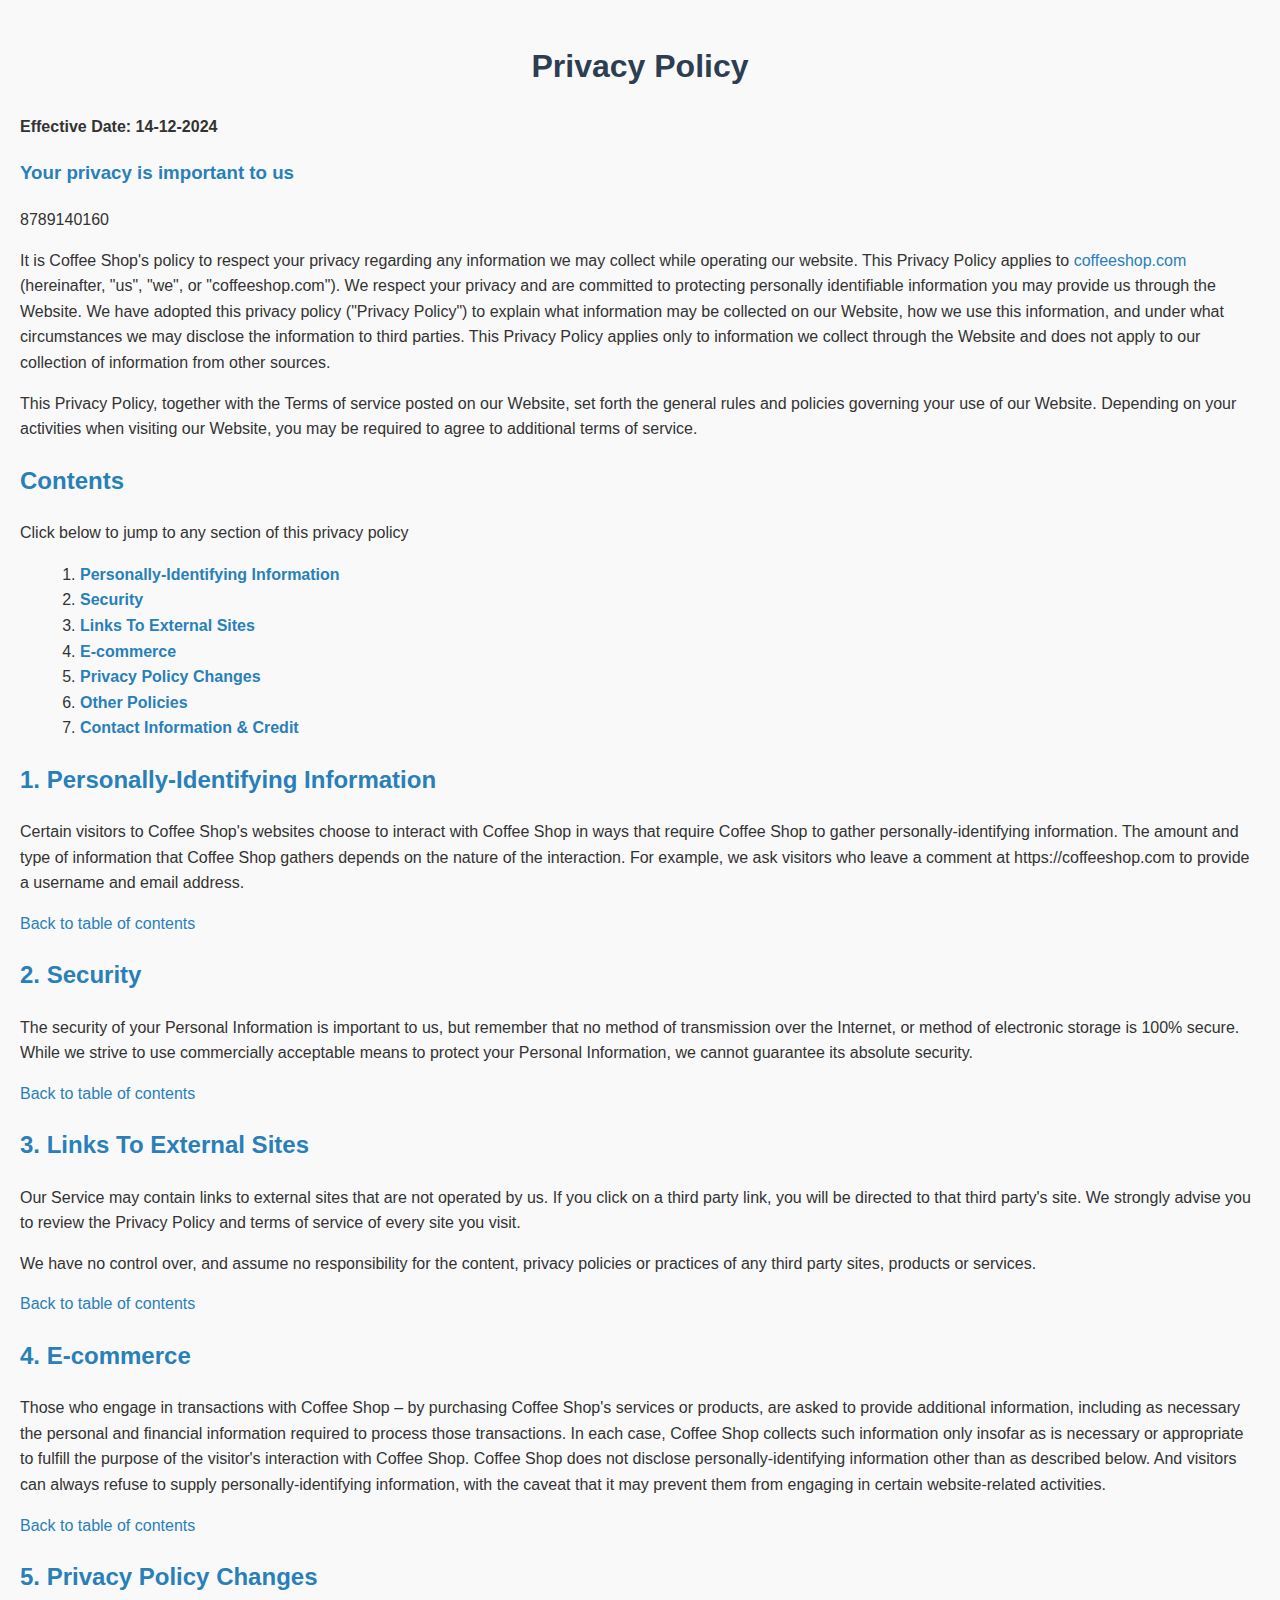
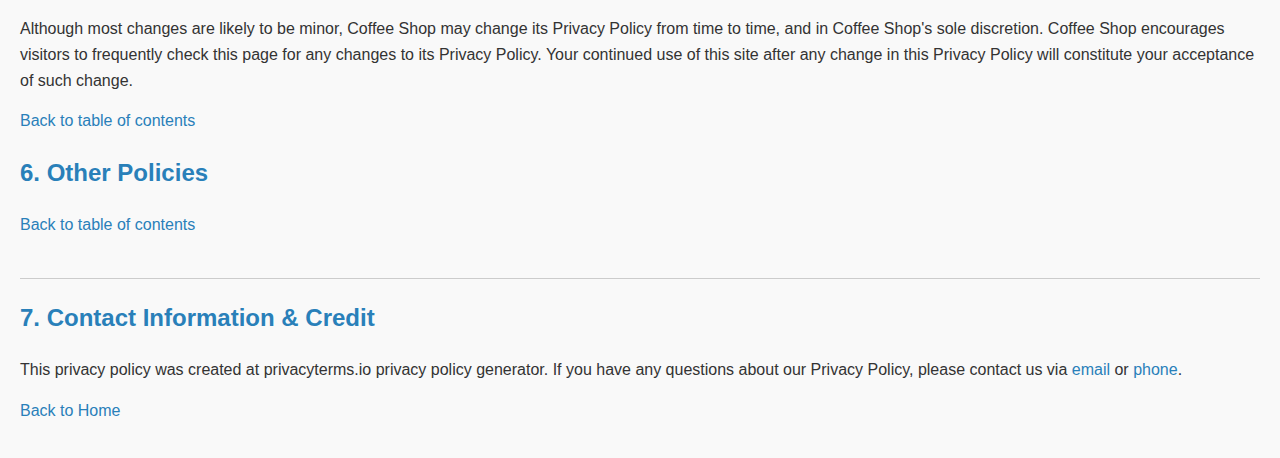
<file: privacy.html>
<!DOCTYPE html>
<html lang="en">
<head>
    <style>
        /* General Styles */
body {
    font-family: Arial, sans-serif;
    line-height: 1.6;
    margin: 0;
    padding: 20px;
    background-color: #f9f9f9;
    color: #333;
}

h1 {
    text-align: center;
    color: #2c3e50;
}

h2, h3 {
    color: #2980b9;
}

p {
    margin: 15px 0;
}

/* Table of Contents */
#tableofcontents {
    margin: 20px 0;
}

ol {
    margin-left: 20px;
}

/* Links */
a {
    color: #2980b9;
    text-decoration: none;
}

a:hover {
    text-decoration: underline;
}

/* Back to Table of Contents */
.back-to-toc {
    margin-top: 20px;
    font-weight: bold;
}

/* Contact Information */
#Credit {
    margin-top: 40px;
    border-top: 1px solid #ccc;
    padding-top: 20px;
}

/* Responsive Design */
@media (max-width: 600px) {
    body {
        padding: 10px;
    }

    h1 {
        font-size: 1.5em;
    }

    h2 {
        font-size: 1.2em;
    }

    h3 {
        font-size: 1.1em;
    }
}
    </style>
    <meta charset="UTF-8">
    <meta name="viewport" content="width=device-width, initial-scale=1.0">
    <title>Privacy Policy</title>
</head>
<body>
    
                
<h1 class="text-center">Privacy Policy</h1>


<p><strong>Effective Date: 14-12-2024</strong></p>
<h3>Your privacy is important to us</h3>

    
    
    8789140160


<p>It is Coffee Shop's policy to respect your privacy regarding any information we may collect while operating our website. This Privacy Policy applies to <a href="https://coffeeshop.com"> coffeeshop.com</a> (hereinafter, "us", "we", or "coffeeshop.com"). We respect your privacy and are committed to protecting personally identifiable information you may provide us through the Website. We have adopted this privacy policy ("Privacy Policy") to explain what information may be collected on our Website, how we use this information, and under what circumstances we may disclose the information to third parties. This Privacy Policy applies only to information we collect through the Website and does not apply to our collection of information from other sources.</p>
<p>This Privacy Policy, together with the Terms of service posted on our Website, set forth the general rules and policies governing your use of our Website. Depending on your activities when visiting our Website, you may be required to agree to additional terms of service.</p><h2 id="tableofcontents">Contents</h2>
<p>Click below to jump to any section of this privacy policy</p>
<ol type="1">
    <li><a href="#PII"><strong>Personally-Identifying Information</strong></a>
</li>
    <li><a href="#Security"><strong>Security</strong></a>
</li>
    <li><a href="#ExternalLinks"><strong>Links To External Sites</strong></a>
</li>
    <li><a href="#Ecommerce"><strong>E-commerce</strong></a>
</li>
    <li><a href="#Changes"><strong>Privacy Policy Changes</strong></a>
</li>
    <li><a href="#Custom"><strong>Other Policies</strong></a>
</li>
    <li><a href="#Credit"><strong>Contact Information &amp; Credit</strong></a>
</li>

</ol>
<h2 id="PII">1. Personally-Identifying Information</h2><p>Certain visitors to Coffee Shop's websites choose to interact with Coffee Shop in ways that require Coffee Shop to gather personally-identifying information. The amount and type of information that Coffee Shop gathers depends on the nature of the interaction. For example, we ask visitors who leave a comment at https://coffeeshop.com to provide a username and email address.</p>

<p><a href="#tableofcontents">Back to table of contents</a></p><h2 id="Security">2. Security</h2><p>The security of your Personal Information is important to us, but remember that no method of transmission over the Internet, or method of electronic storage is 100% secure. While we strive to use commercially acceptable means to protect your Personal Information, we cannot guarantee its absolute security.</p>

<p><a href="#tableofcontents">Back to table of contents</a></p><h2 id="ExternalLinks">3. Links To External Sites</h2><p>Our Service may contain links to external sites that are not operated by us. If you click on a third party link, you will be directed to that third party's site. We strongly advise you to review the Privacy Policy and terms of service of every site you visit.</p>
<p>We have no control over, and assume no responsibility for the content, privacy policies or practices of any third party sites, products or services.</p>

<p><a href="#tableofcontents">Back to table of contents</a></p><h2 id="Ecommerce">4. E-commerce</h2><p>Those who engage in transactions with Coffee Shop – by purchasing Coffee Shop's services or products, are asked to provide additional information, including as necessary the personal and financial information required to process those transactions. In each case, Coffee Shop collects such information only insofar as is necessary or appropriate to fulfill the purpose of the visitor's interaction with Coffee Shop. Coffee Shop does not disclose personally-identifying information other than as described below. And visitors can always refuse to supply personally-identifying information, with the caveat that it may prevent them from engaging in certain website-related activities.</p>

<p><a href="#tableofcontents">Back to table of contents</a></p><h2 id="Changes">5. Privacy Policy Changes</h2><p>Although most changes are likely to be minor, Coffee Shop may change its Privacy Policy from time to time, and in Coffee Shop's sole discretion. Coffee Shop encourages visitors to frequently check this page for any changes to its Privacy Policy. Your continued use of this site after any change in this Privacy Policy will constitute your acceptance of such change.</p>

<p><a href="#tableofcontents">Back to table of contents</a></p><h2 id="Custom">6. Other Policies</h2>



<p><a href="#tableofcontents">Back to table of contents</a></p><h2 id="Credit">7. Contact Information &amp; Credit</h2><p>This privacy policy was created at <a style="color:inherit;text-decoration:none;" href="https://privacyterms.io/privacy-policy-generator/" title="Privacy policy generator" target="_blank">privacyterms.io privacy policy generator</a>. If you have any questions about our Privacy Policy, please contact us via <a href="mailto:rajsingh555554@gamil.com">email</a> or <a href="tel:8789140160">phone</a>.</p>

<p><a href="index.html">Back to Home</a></p>            
    
</body>
</html>
</file>
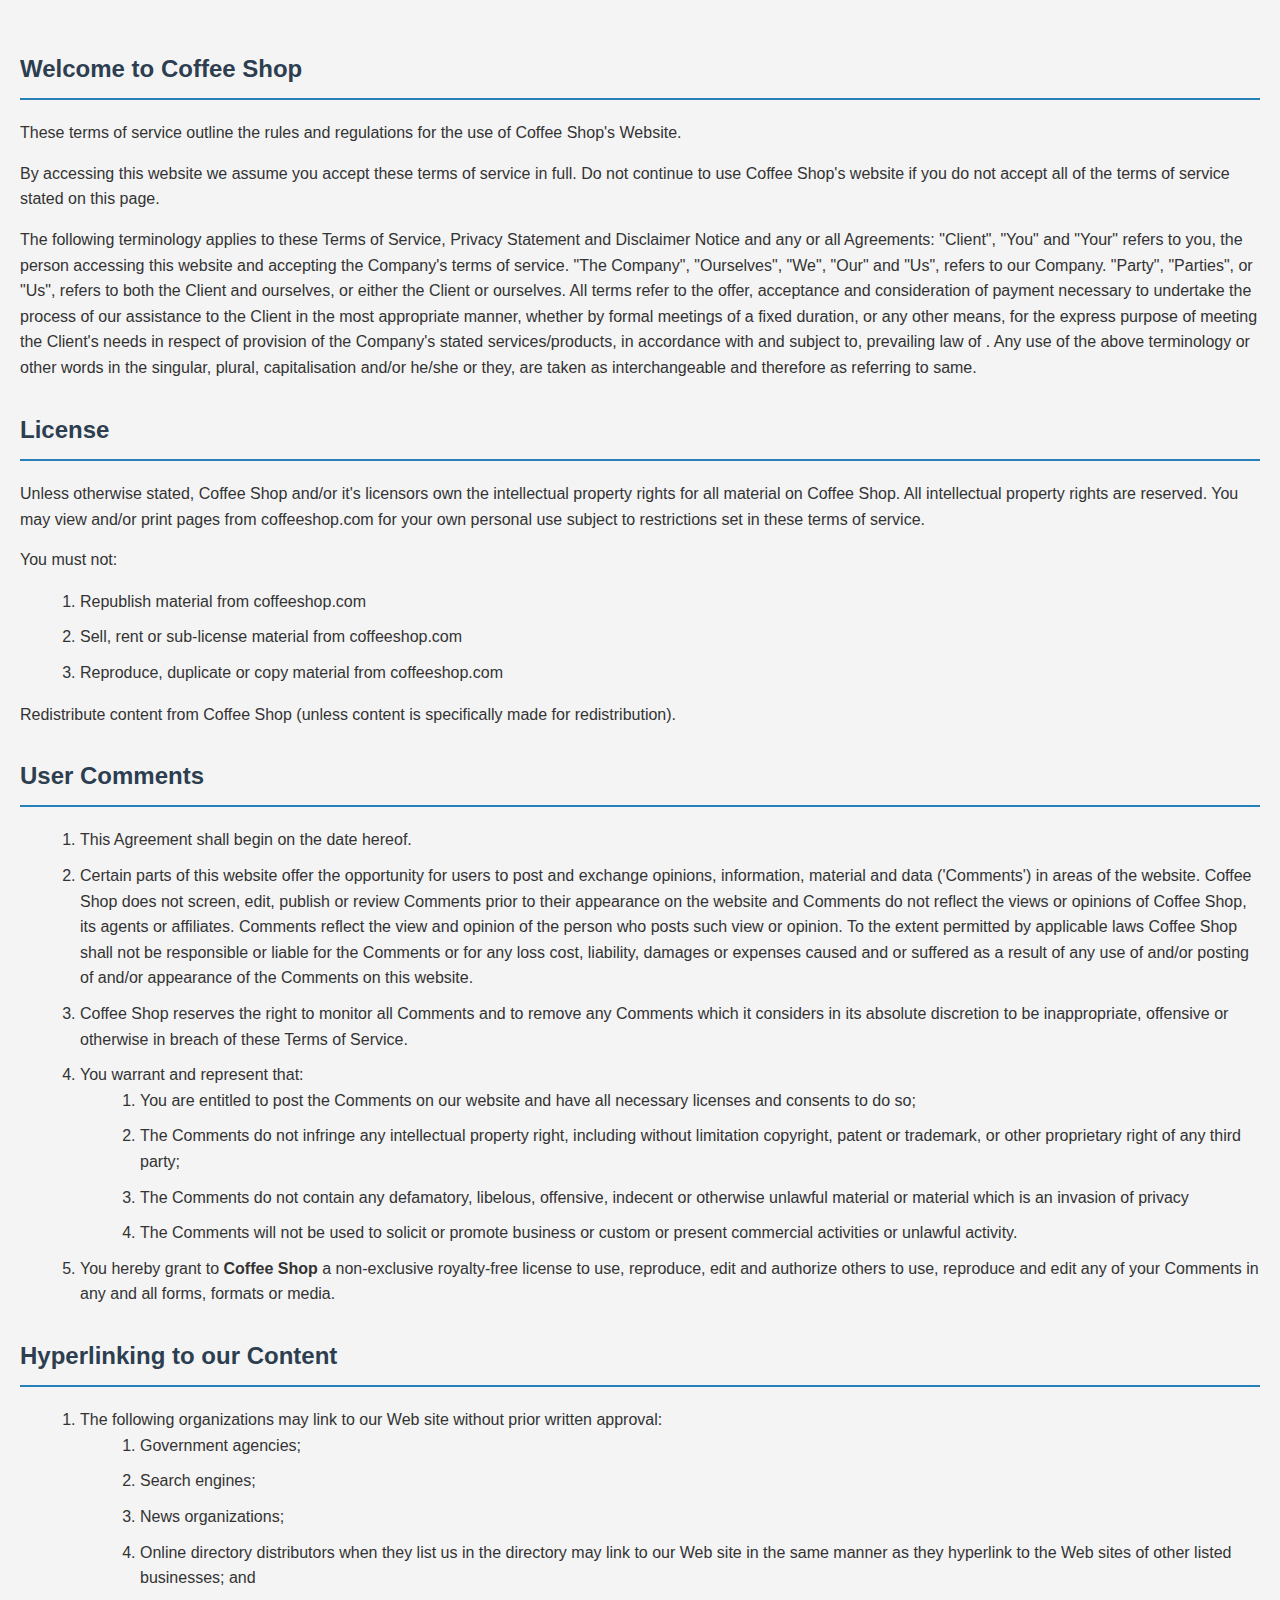
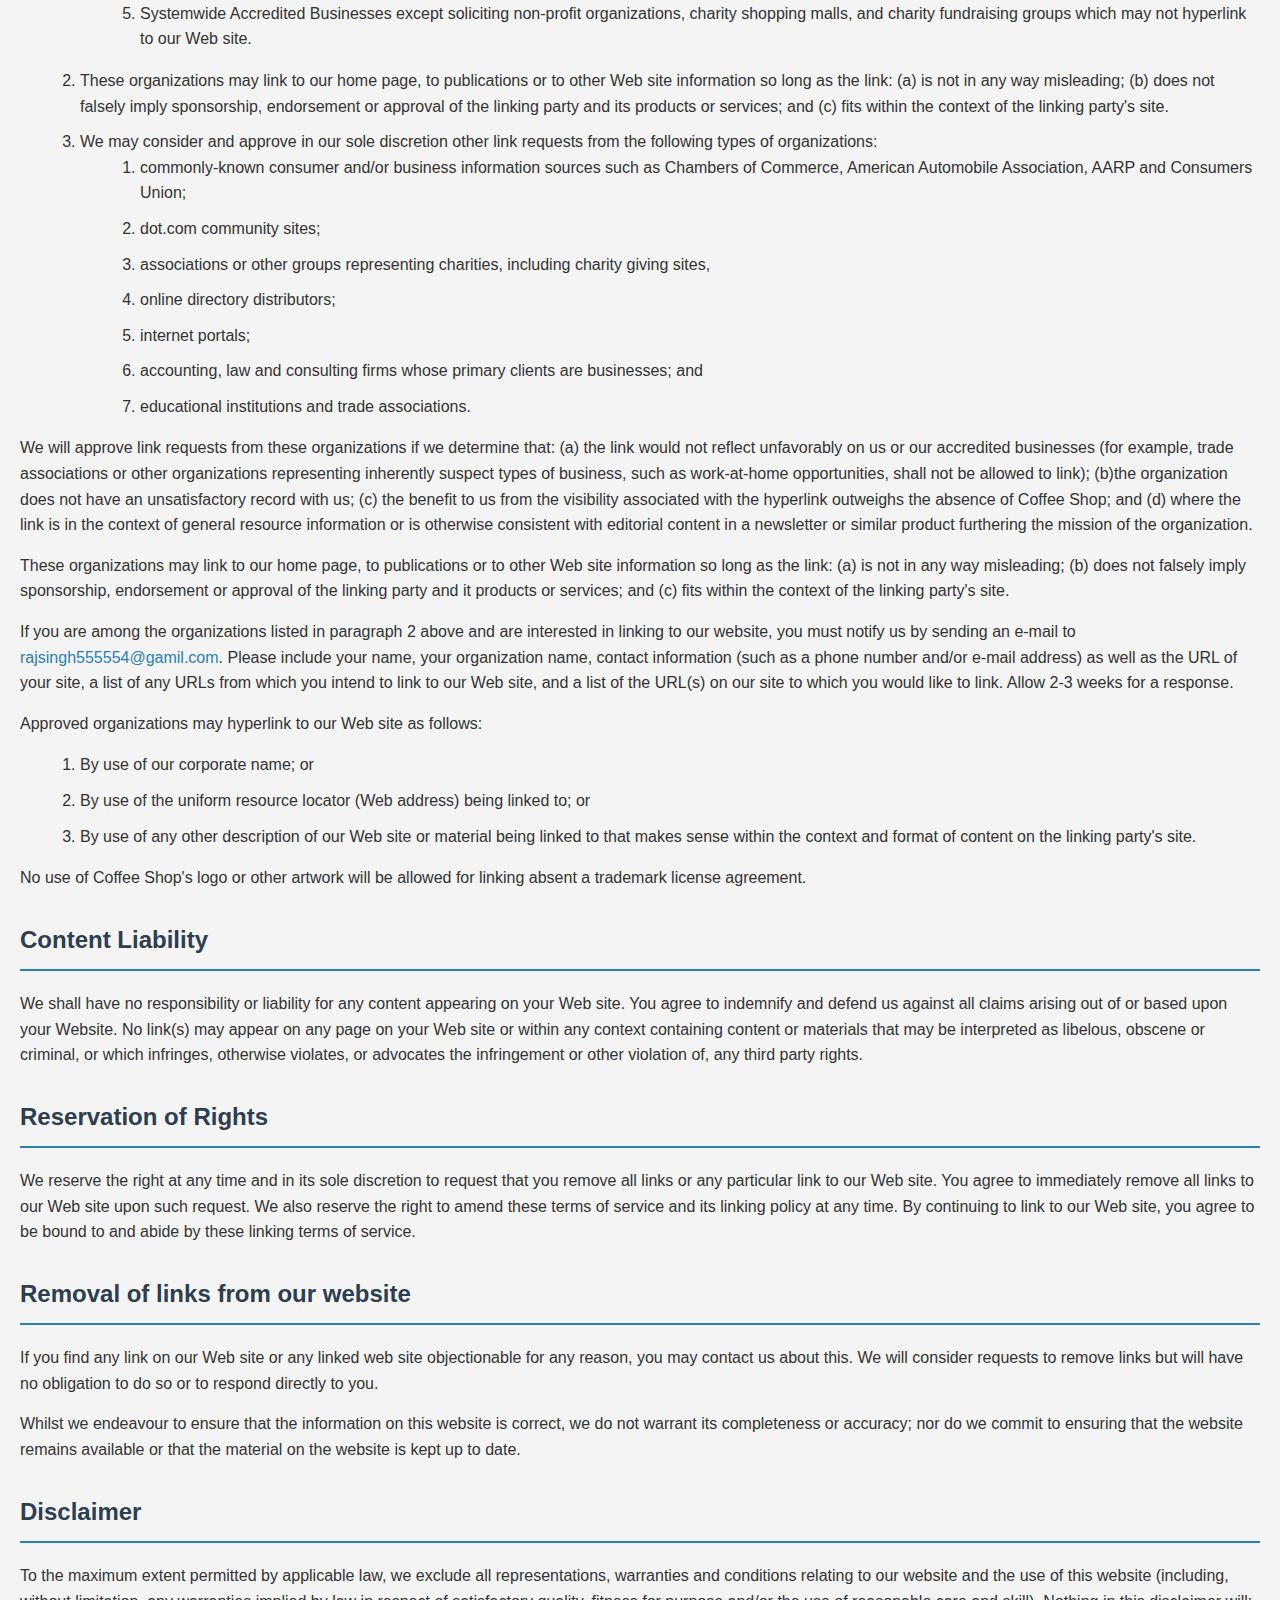
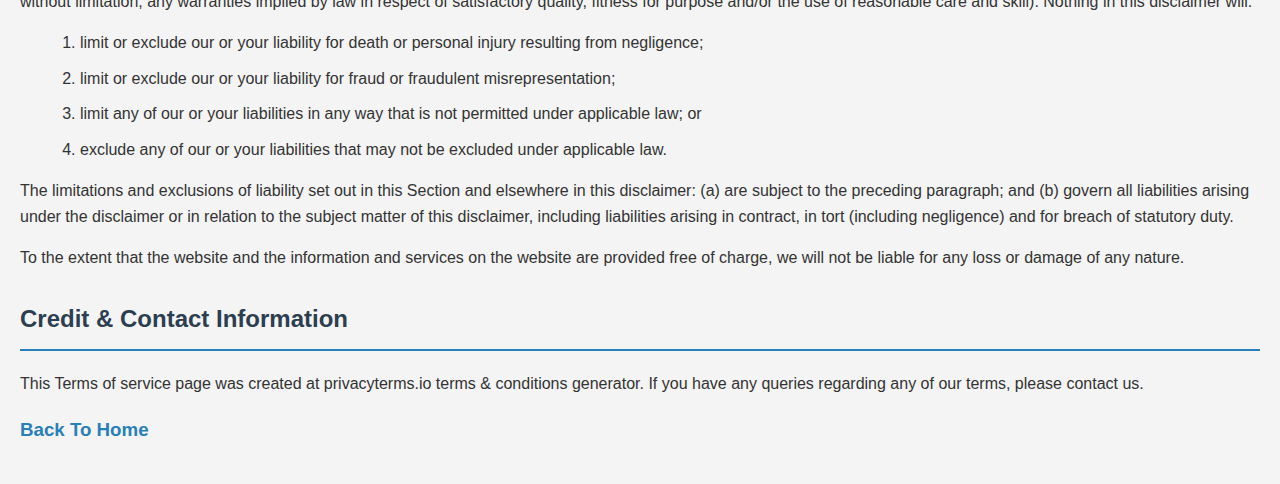
<file: terms.html>
<!DOCTYPE html>
<html lang="en">
<head>
    <style>
        /* General Styles */
body {
    font-family: 'Arial', sans-serif;
    line-height: 1.6;
    margin: 0;
    padding: 20px;
    background-color: #f4f4f4;
    color: #333;
}

h2 {
    color: #2c3e50;
    border-bottom: 2px solid #2980b9;
    padding-bottom: 10px;
    margin-top: 30px;
}

h3 {
    color: #2980b9;
}

p {
    margin: 15px 0;
}

ol {
    margin-left: 20px;
}

/* Links */
a {
    color: #2980b9;
    text-decoration: none;
}

a:hover {
    text-decoration: underline;
}

/* List Styles */
ol li {
    margin-bottom: 10px;
}

/* Back to Table of Contents */
.back-to-toc {
    margin-top: 20px;
    font-weight: bold;
}

/* Contact Information */
#Credit {
    margin-top: 40px;
    border-top: 1px solid #ccc;
    padding-top: 20px;
}

/* Responsive Design */
@media (max-width: 600px) {
    body {
        padding: 10px;
    }

    h2 {
        font-size: 1.5em;
    }

    h3 {
        font-size: 1.2em;
    }
}
    </style>
    <meta charset="UTF-8">
    <meta name="viewport" content="width=device-width, initial-scale=1.0">
    <title>Terms & Conditions</title>
</head>
<body>
    
    <h2>Welcome to Coffee Shop</h2>
    <p>These terms of service outline the rules and regulations for the use of Coffee Shop's Website.</p>
    
    
    <p>By accessing this website we assume you accept these terms of service in full. Do not continue to use 
        Coffee Shop's website if you do not accept all of the terms of service stated on this page.</p>
    <p>The following terminology applies to these Terms of Service, Privacy Statement and Disclaimer Notice and 
        any or all Agreements: "Client", "You" and "Your" refers to you, the person accessing this website
        and accepting the Company's terms of service. "The Company", "Ourselves", "We", "Our" and "Us", refers
        to our Company. "Party", "Parties", or "Us", refers to both the Client and ourselves, or either the Client
        or ourselves. All terms refer to the offer, acceptance and consideration of payment necessary to undertake
        the process of our assistance to the Client in the most appropriate manner, whether by formal meetings
        of a fixed duration, or any other means, for the express purpose of meeting the Client's needs in respect
        of provision of the Company's stated services/products, in accordance with and subject to, prevailing law
        of . Any use of the above terminology or other words in the singular, plural,
        capitalisation and/or he/she or they, are taken as interchangeable and therefore as referring to same.</p>
    
    
    
    
    <h2>License</h2>
    <p>Unless otherwise stated, Coffee Shop and/or it's licensors own the intellectual property rights for
        all material on Coffee Shop. All intellectual property rights are reserved. You may view and/or print
        pages from coffeeshop.com for your own personal use subject to restrictions set in these terms of service.</p>
    <p>You must not:</p>
    <ol>
        <li>Republish material from coffeeshop.com</li>
        <li>Sell, rent or sub-license material from coffeeshop.com</li>
        <li>Reproduce, duplicate or copy material from coffeeshop.com</li>
    </ol>
    <p>Redistribute content from Coffee Shop (unless content is specifically made for redistribution).</p>
    
    
    <h2>User Comments</h2>
    <ol>
        <li>This Agreement shall begin on the date hereof.</li>
        <li>Certain parts of this website offer the opportunity for users to post and exchange opinions, information,
            material and data ('Comments') in areas of the website. Coffee Shop does not screen, edit, publish
            or review Comments prior to their appearance on the website and Comments do not reflect the views or
            opinions of Coffee Shop, its agents or affiliates. Comments reflect the view and opinion of the
            person who posts such view or opinion. To the extent permitted by applicable laws Coffee Shop shall
            not be responsible or liable for the Comments or for any loss cost, liability, damages or expenses caused
            and or suffered as a result of any use of and/or posting of and/or appearance of the Comments on this
            website.</li>
        <li>Coffee Shop reserves the right to monitor all Comments and to remove any Comments which it considers
            in its absolute discretion to be inappropriate, offensive or otherwise in breach of these Terms of Service.</li>
        <li>You warrant and represent that:
            <ol>
                <li>You are entitled to post the Comments on our website and have all necessary licenses and consents to
                    do so;</li>
                <li>The Comments do not infringe any intellectual property right, including without limitation copyright,
                    patent or trademark, or other proprietary right of any third party;</li>
                <li>The Comments do not contain any defamatory, libelous, offensive, indecent or otherwise unlawful material
                    or material which is an invasion of privacy</li>
                <li>The Comments will not be used to solicit or promote business or custom or present commercial activities
                    or unlawful activity.</li>
            </ol>
        </li>
        <li>You hereby grant to <strong>Coffee Shop</strong> a non-exclusive royalty-free license to use, reproduce,
            edit and authorize others to use, reproduce and edit any of your Comments in any and all forms, formats
            or media.</li>
    </ol>
    <h2>Hyperlinking to our Content</h2>
    <ol>
        <li>The following organizations may link to our Web site without prior written approval:
            <ol>
                <li>Government agencies;</li>
                <li>Search engines;</li>
                <li>News organizations;</li>
                <li>Online directory distributors when they list us in the directory may link to our Web site in the same
                    manner as they hyperlink to the Web sites of other listed businesses; and</li>
                <li>Systemwide Accredited Businesses except soliciting non-profit organizations, charity shopping malls,
                    and charity fundraising groups which may not hyperlink to our Web site.</li>
            </ol>
        </li>
    </ol>
    <ol start="2">
        <li>These organizations may link to our home page, to publications or to other Web site information so long
            as the link: (a) is not in any way misleading; (b) does not falsely imply sponsorship, endorsement or
            approval of the linking party and its products or services; and (c) fits within the context of the linking
            party's site.
        </li>
        <li>We may consider and approve in our sole discretion other link requests from the following types of organizations:
            <ol>
                <li>commonly-known consumer and/or business information sources such as Chambers of Commerce, American
                    Automobile Association, AARP and Consumers Union;</li>
                <li>dot.com community sites;</li>
                <li>associations or other groups representing charities, including charity giving sites,</li>
                <li>online directory distributors;</li>
                <li>internet portals;</li>
                <li>accounting, law and consulting firms whose primary clients are businesses; and</li>
                <li>educational institutions and trade associations.</li>
            </ol>
        </li>
    </ol>
    <p>We will approve link requests from these organizations if we determine that: (a) the link would not reflect
        unfavorably on us or our accredited businesses (for example, trade associations or other organizations
        representing inherently suspect types of business, such as work-at-home opportunities, shall not be allowed
        to link); (b)the organization does not have an unsatisfactory record with us; (c) the benefit to us from
        the visibility associated with the hyperlink outweighs the absence of Coffee Shop; and (d) where the
        link is in the context of general resource information or is otherwise consistent with editorial content
        in a newsletter or similar product furthering the mission of the organization.</p>
    
    <p>These organizations may link to our home page, to publications or to other Web site information so long as
        the link: (a) is not in any way misleading; (b) does not falsely imply sponsorship, endorsement or approval
        of the linking party and it products or services; and (c) fits within the context of the linking party's
        site.</p>
    
    <p>If you are among the organizations listed in paragraph 2 above and are interested in linking to our website,
        you must notify us by sending an e-mail to <a href="mailto:rajsingh555554@gamil.com" title="send an email to rajsingh555554@gamil.com">rajsingh555554@gamil.com</a>.
        Please include your name, your organization name, contact information (such as a phone number and/or e-mail
        address) as well as the URL of your site, a list of any URLs from which you intend to link to our Web site,
        and a list of the URL(s) on our site to which you would like to link. Allow 2-3 weeks for a response.</p>
    
    <p>Approved organizations may hyperlink to our Web site as follows:</p>
    
    <ol>
        <li>By use of our corporate name; or</li>
        <li>By use of the uniform resource locator (Web address) being linked to; or</li>
        <li>By use of any other description of our Web site or material being linked to that makes sense within the
            context and format of content on the linking party's site.</li>
    </ol>
    <p>No use of Coffee Shop's logo or other artwork will be allowed for linking absent a trademark license
        agreement.</p>
    
    <h2>Content Liability</h2>
    <p>We shall have no responsibility or liability for any content appearing on your Web site. You agree to indemnify
        and defend us against all claims arising out of or based upon your Website. No link(s) may appear on any
        page on your Web site or within any context containing content or materials that may be interpreted as
        libelous, obscene or criminal, or which infringes, otherwise violates, or advocates the infringement or
        other violation of, any third party rights.</p>
    <h2>Reservation of Rights</h2>
    <p>We reserve the right at any time and in its sole discretion to request that you remove all links or any particular
        link to our Web site. You agree to immediately remove all links to our Web site upon such request. We also
        reserve the right to amend these terms of service and its linking policy at any time. By continuing
        to link to our Web site, you agree to be bound to and abide by these linking terms of service.</p>
    <h2>Removal of links from our website</h2>
    <p>If you find any link on our Web site or any linked web site objectionable for any reason, you may contact
        us about this. We will consider requests to remove links but will have no obligation to do so or to respond
        directly to you.</p>
    <p>Whilst we endeavour to ensure that the information on this website is correct, we do not warrant its completeness
        or accuracy; nor do we commit to ensuring that the website remains available or that the material on the
        website is kept up to date.</p>
    <h2>Disclaimer</h2>
    <p>To the maximum extent permitted by applicable law, we exclude all representations, warranties and conditions relating to our website and the use of this website (including, without limitation, any warranties implied by law in respect of satisfactory quality, fitness for purpose and/or the use of reasonable care and skill). Nothing in this disclaimer will:</p>
    <ol>
        <li>limit or exclude our or your liability for death or personal injury resulting from negligence;</li>
        <li>limit or exclude our or your liability for fraud or fraudulent misrepresentation;</li>
        <li>limit any of our or your liabilities in any way that is not permitted under applicable law; or</li>
        <li>exclude any of our or your liabilities that may not be excluded under applicable law.</li>
    </ol>
    <p>The limitations and exclusions of liability set out in this Section and elsewhere in this disclaimer: (a)
        are subject to the preceding paragraph; and (b) govern all liabilities arising under the disclaimer or
        in relation to the subject matter of this disclaimer, including liabilities arising in contract, in tort
        (including negligence) and for breach of statutory duty.</p>
    <p>To the extent that the website and the information and services on the website are provided free of charge,
        we will not be liable for any loss or damage of any nature.</p><h2>Credit &amp; Contact Information</h2>
    <p>This Terms of service page was created at <a style="color:inherit;text-decoration:none;cursor:text;" href="https://privacyterms.io/terms-conditions-generator/">privacyterms.io terms &amp; conditions generator</a>. If you have
        any queries regarding any of our terms, please contact us.</p>  
        <a href="index.html">
        <h3>Back To Home</h3>    
    </a>      
</body>
</html>
</file>
